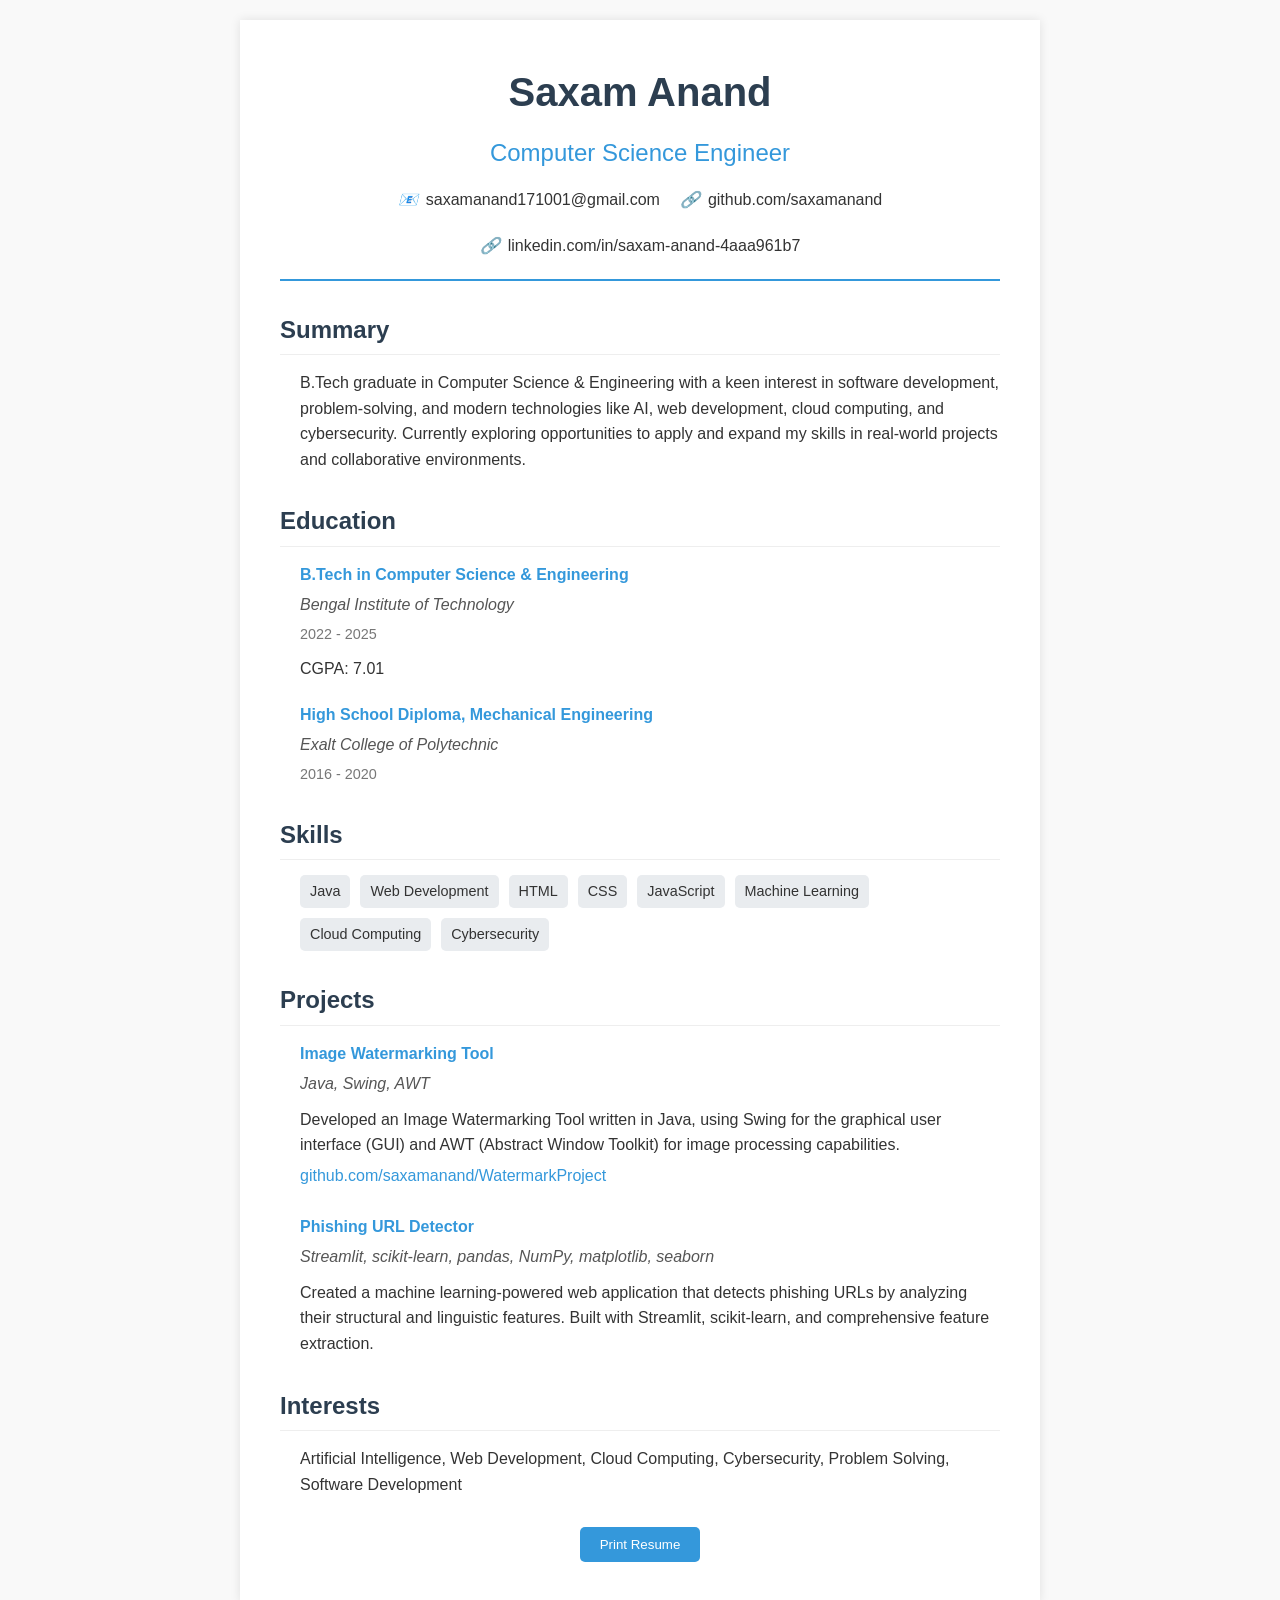
<file: saxam-anand-resume.html>
<!DOCTYPE html>
<html lang="en">
<head>
    <meta charset="UTF-8">
    <meta name="viewport" content="width=device-width, initial-scale=1.0">
    <title>Saxam Anand - Resume</title>
    <style>
        /* Resume Styles */
        * {
            margin: 0;
            padding: 0;
            box-sizing: border-box;
        }
        
        body {
            font-family: 'Arial', sans-serif;
            line-height: 1.6;
            color: #333;
            background-color: #f9f9f9;
            padding: 20px;
        }
        
        .resume-container {
            max-width: 800px;
            margin: 0 auto;
            background-color: white;
            box-shadow: 0 0 10px rgba(0, 0, 0, 0.1);
            padding: 40px;
        }
        
        .header {
            text-align: center;
            margin-bottom: 30px;
            border-bottom: 2px solid #3498db;
            padding-bottom: 20px;
        }
        
        .header h1 {
            font-size: 2.5rem;
            color: #2c3e50;
            margin-bottom: 10px;
        }
        
        .header h2 {
            font-size: 1.5rem;
            color: #3498db;
            font-weight: normal;
            margin-bottom: 15px;
        }
        
        .contact-info {
            display: flex;
            justify-content: center;
            flex-wrap: wrap;
            gap: 20px;
        }
        
        .contact-item {
            display: flex;
            align-items: center;
        }
        
        .contact-item i {
            margin-right: 8px;
            color: #3498db;
        }
        
        .section {
            margin-bottom: 30px;
        }
        
        .section-title {
            font-size: 1.5rem;
            color: #2c3e50;
            margin-bottom: 15px;
            border-bottom: 1px solid #eee;
            padding-bottom: 5px;
        }
        
        .section-content {
            padding-left: 20px;
        }
        
        .item {
            margin-bottom: 20px;
        }
        
        .item-title {
            font-weight: bold;
            margin-bottom: 5px;
            color: #3498db;
        }
        
        .item-subtitle {
            font-style: italic;
            margin-bottom: 5px;
            color: #555;
        }
        
        .item-date {
            font-size: 0.9rem;
            color: #777;
            margin-bottom: 10px;
        }
        
        .item-description {
            margin-bottom: 10px;
        }
        
        .skills-list {
            display: flex;
            flex-wrap: wrap;
            gap: 10px;
            list-style-type: none;
        }
        
        .skill-item {
            background-color: #e9ecef;
            padding: 5px 10px;
            border-radius: 5px;
            font-size: 0.9rem;
        }
        
        .project {
            margin-bottom: 25px;
        }
        
        .project-title {
            font-weight: bold;
            color: #3498db;
            margin-bottom: 5px;
        }
        
        .project-tech {
            font-style: italic;
            color: #555;
            margin-bottom: 10px;
        }
        
        .project-link {
            display: block;
            margin-top: 5px;
            color: #3498db;
            text-decoration: none;
        }
        
        .project-link:hover {
            text-decoration: underline;
        }
        
        @media print {
            body {
                background-color: white;
                padding: 0;
            }
            
            .resume-container {
                box-shadow: none;
                padding: 0;
            }
            
            .no-print {
                display: none;
            }
        }
    </style>
</head>
<body>
    <div class="resume-container">
        <div class="header">
            <h1>Saxam Anand</h1>
            <h2>Computer Science Engineer</h2>
            <div class="contact-info">
                <div class="contact-item">
                    <i>📧</i>
                    <span>saxamanand171001@gmail.com</span>
                </div>
                <div class="contact-item">
                    <i>🔗</i>
                    <span>github.com/saxamanand</span>
                </div>
                <div class="contact-item">
                    <i>🔗</i>
                    <span>linkedin.com/in/saxam-anand-4aaa961b7</span>
                </div>
            </div>
        </div>
        
        <div class="section">
            <h2 class="section-title">Summary</h2>
            <div class="section-content">
                <p>B.Tech graduate in Computer Science & Engineering with a keen interest in software development, problem-solving, and modern technologies like AI, web development, cloud computing, and cybersecurity. Currently exploring opportunities to apply and expand my skills in real-world projects and collaborative environments.</p>
            </div>
        </div>
        
        <div class="section">
            <h2 class="section-title">Education</h2>
            <div class="section-content">
                <div class="item">
                    <div class="item-title">B.Tech in Computer Science & Engineering</div>
                    <div class="item-subtitle">Bengal Institute of Technology</div>
                    <div class="item-date">2022 - 2025</div>
                    <div class="item-description">CGPA: 7.01</div>
                </div>
                <div class="item">
                    <div class="item-title">High School Diploma, Mechanical Engineering</div>
                    <div class="item-subtitle">Exalt College of Polytechnic</div>
                    <div class="item-date">2016 - 2020</div>
                </div>
            </div>
        </div>
        
        <div class="section">
            <h2 class="section-title">Skills</h2>
            <div class="section-content">
                <ul class="skills-list">
                    <li class="skill-item">Java</li>
                    <li class="skill-item">Web Development</li>
                    <li class="skill-item">HTML</li>
                    <li class="skill-item">CSS</li>
                    <li class="skill-item">JavaScript</li>
                    <li class="skill-item">Machine Learning</li>
                    <li class="skill-item">Cloud Computing</li>
                    <li class="skill-item">Cybersecurity</li>
                </ul>
            </div>
        </div>
        
        <div class="section">
            <h2 class="section-title">Projects</h2>
            <div class="section-content">
                <div class="project">
                    <div class="project-title">Image Watermarking Tool</div>
                    <div class="project-tech">Java, Swing, AWT</div>
                    <div class="project-description">
                        <p>Developed an Image Watermarking Tool written in Java, using Swing for the graphical user interface (GUI) and AWT (Abstract Window Toolkit) for image processing capabilities.</p>
                    </div>
                    <a href="https://github.com/saxamanand/WatermarkProject" class="project-link" target="_blank">github.com/saxamanand/WatermarkProject</a>
                </div>
                
                <div class="project">
                    <div class="project-title">Phishing URL Detector</div>
                    <div class="project-tech">Streamlit, scikit-learn, pandas, NumPy, matplotlib, seaborn</div>
                    <div class="project-description">
                        <p>Created a machine learning-powered web application that detects phishing URLs by analyzing their structural and linguistic features. Built with Streamlit, scikit-learn, and comprehensive feature extraction.</p>
                    </div>
                </div>
            </div>
        </div>
        
        <div class="section">
            <h2 class="section-title">Interests</h2>
            <div class="section-content">
                <p>Artificial Intelligence, Web Development, Cloud Computing, Cybersecurity, Problem Solving, Software Development</p>
            </div>
        </div>
        
        <div class="no-print" style="text-align: center; margin-top: 30px;">
            <button onclick="window.print()" style="padding: 10px 20px; background-color: #3498db; color: white; border: none; border-radius: 5px; cursor: pointer;">Print Resume</button>
        </div>
    </div>
</body>
</html>
</file>
